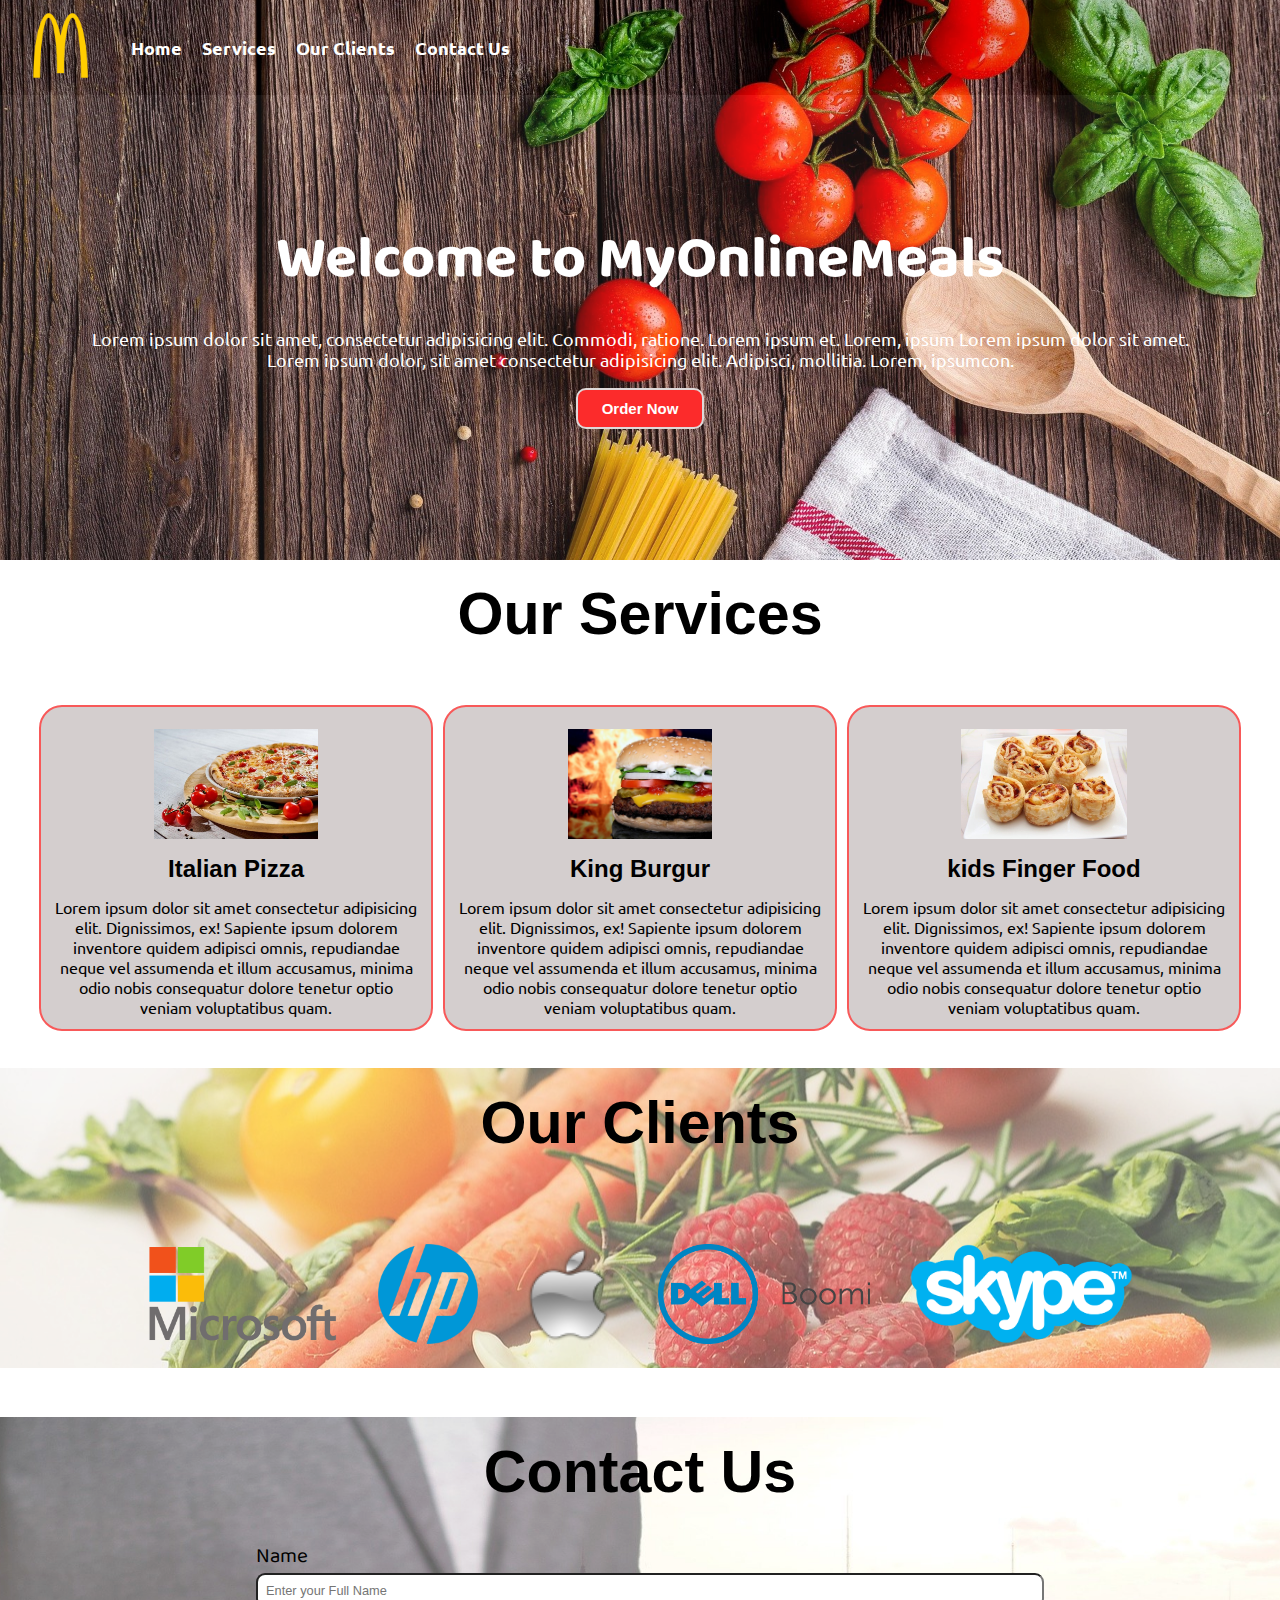
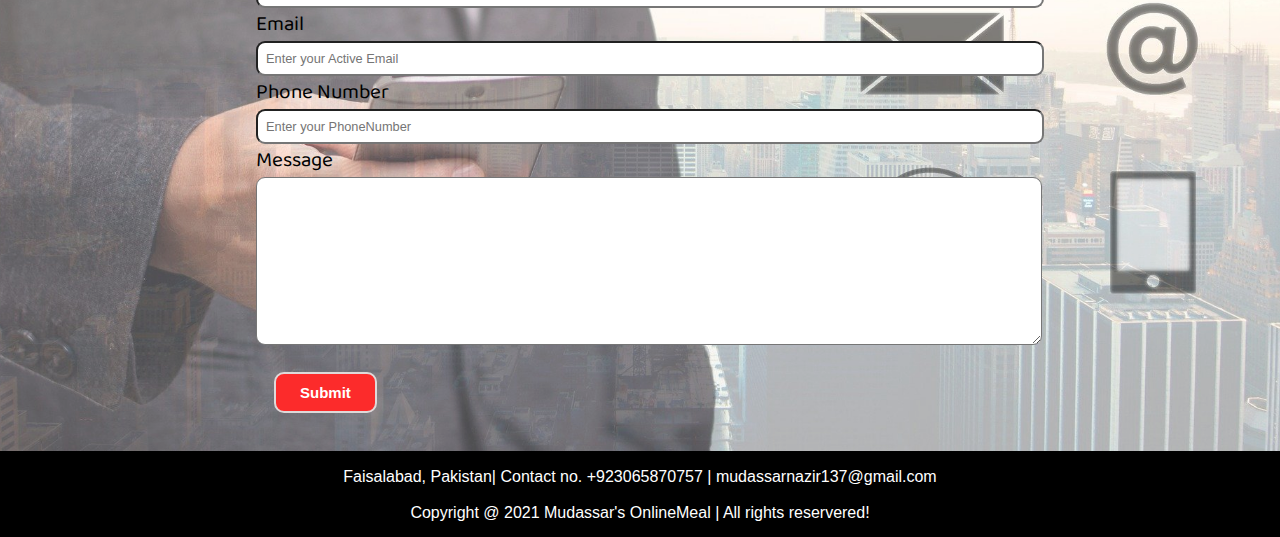
<file: index.html>
<!DOCTYPE html>
<html lang="en">

<head>
    <meta charset="UTF-8">
    <meta http-equiv="X-UA-Compatible" content="IE=edge">
    <meta name="viewport" content="width=device-width, initial-scale=1.0">
    <title>Best Online Food Delivery Services in Faisalabad | MyOnlineMeals.com</title>
    <link href="https://fonts.googleapis.com/css2?family=Baloo+Bhai+2&display=swap" rel="stylesheet">
    <link href="https://fonts.googleapis.com/css2?family=Kaisei+HarunoUmi&family=Ubuntu:wght@300&display=swap"
        rel="stylesheet">

    <link rel="stylesheet" href="css/style.css">
    <link rel="stylesheet" media="screen and (max-width:1022px)" href="css/phone.css">
</head>

<body>
    <nav id="navbar">
        <div id="logo">
            <img src="img/mcdonald logo.png" alt="MyOnlineMeals">
        </div>
        <ul>
            <li class="item"><a href="#home">Home</a></li>
            <li class="item"><a href="#services-conatiner">Services</a></li>
            <li class="item"><a href="#clients-section">Our Clients</a></li>
            <li class="item"><a href="#contact">Contact Us</a></li>
        </ul>
    </nav>
    <section id="home">
        <h1 class="h-primary">Welcome to MyOnlineMeals</h1>
        <p> Lorem ipsum dolor sit amet, consectetur adipisicing elit. Commodi, ratione. Lorem ipsum et. Lorem, ipsum
            Lorem ipsum dolor sit amet.</p>

        <p> Lorem ipsum dolor, sit amet consectetur adipisicing elit. Adipisci, mollitia. Lorem, ipsumcon.</p>
        <button class="btn">Order Now</button>
    </section>

    <section id="services-conatiner">
        <h1 class="h-primary center">Our Services</h1>
        <div id="services">
            <div class="box">
                <img src="img/service3.jpg" alt="">
                <h2 class="h-thirdly center">Italian Pizza</h2>
                <p>Lorem ipsum dolor sit amet consectetur adipisicing elit. Dignissimos, ex! Sapiente ipsum dolorem
                    inventore quidem adipisci omnis, repudiandae neque vel assumenda et illum accusamus, minima odio
                    nobis consequatur dolore tenetur optio veniam voluptatibus quam.</p>
            </div>
            <div class="box">
                <img src="img/service1.jpg" alt="">
                <h2 class="hthirdly center">King Burgur</h2>
                <p>Lorem ipsum dolor sit amet consectetur adipisicing elit. Dignissimos, ex! Sapiente ipsum dolorem
                    inventore quidem adipisci omnis, repudiandae neque vel assumenda et illum accusamus, minima odio
                    nobis consequatur dolore tenetur optio veniam voluptatibus quam.</p>
            </div>
            <div class="box">
                <img src="img/service2.jpg" alt="">
                <h2 class="hthirdly center">kids Finger Food</h2>
                <p>Lorem ipsum dolor sit amet consectetur adipisicing elit. Dignissimos, ex! Sapiente ipsum dolorem
                    inventore quidem adipisci omnis, repudiandae neque vel assumenda et illum accusamus, minima odio
                    nobis consequatur dolore tenetur optio veniam voluptatibus quam.</p>
            </div>
        </div>
    </section>
    <section id="clients-section">
        <h1 class="h-primary center">Our Clients</h1>
        <div id="clients">
            <div class="client-items">
                <img src="img/Microsoft_logo.png" alt="Our Clients">
            </div>
            <div class="client-items">
                <img src="img/hp.png" alt="Our Clients">
            </div>
            <div class="client-items">
                <img src="img/png-apple-logo-9718-64x64.ico" alt="Our Clients">
            </div>
            <div class="client-items">
                <img src="img/Dell_Boomi.png" alt="Our Clients">
            </div>
            <div class="client-items">
                <img src="img/skype.png" alt="Our Clients">
            </div>
        </div>
    </section>
    <section id="contact">
        <h1 class="h-primary center">Contact Us</h1>
        <div id="contact-box">
            <form action="">
                <div class="form-group">
                    <label for="name">Name</label>
                    <input type="text" name="name" id="name" placeholder="Enter your Full Name">
                </div>
                <div class="form-group">
                    <label for="name">Email</label>
                    <input type="email" name="Email" id="name" placeholder="Enter your Active Email">
                </div>
                <div class="form-group">
                    <label for="name">Phone Number</label>
                    <input type="tel" name="PhoneNumber" id="PhoneNumber" placeholder="Enter your PhoneNumber">
                </div>
                <div class="form-group">
                    <label for="name">Message</label>
                    <textarea name="message" id="message" cols="30" rows="10"></textarea>
                    <button class="btn">Submit</button>
                </div>
            </form>
        </div>
    </section>
    <footer>
        <div class="center">
            Faisalabad, Pakistan| Contact no. +923065870757 | mudassarnazir137@gmail.com <br> <br>
            Copyright @ 2021 Mudassar's OnlineMeal | All rights reservered!
        </div>
    </footer>
</body>

</html>
</file>
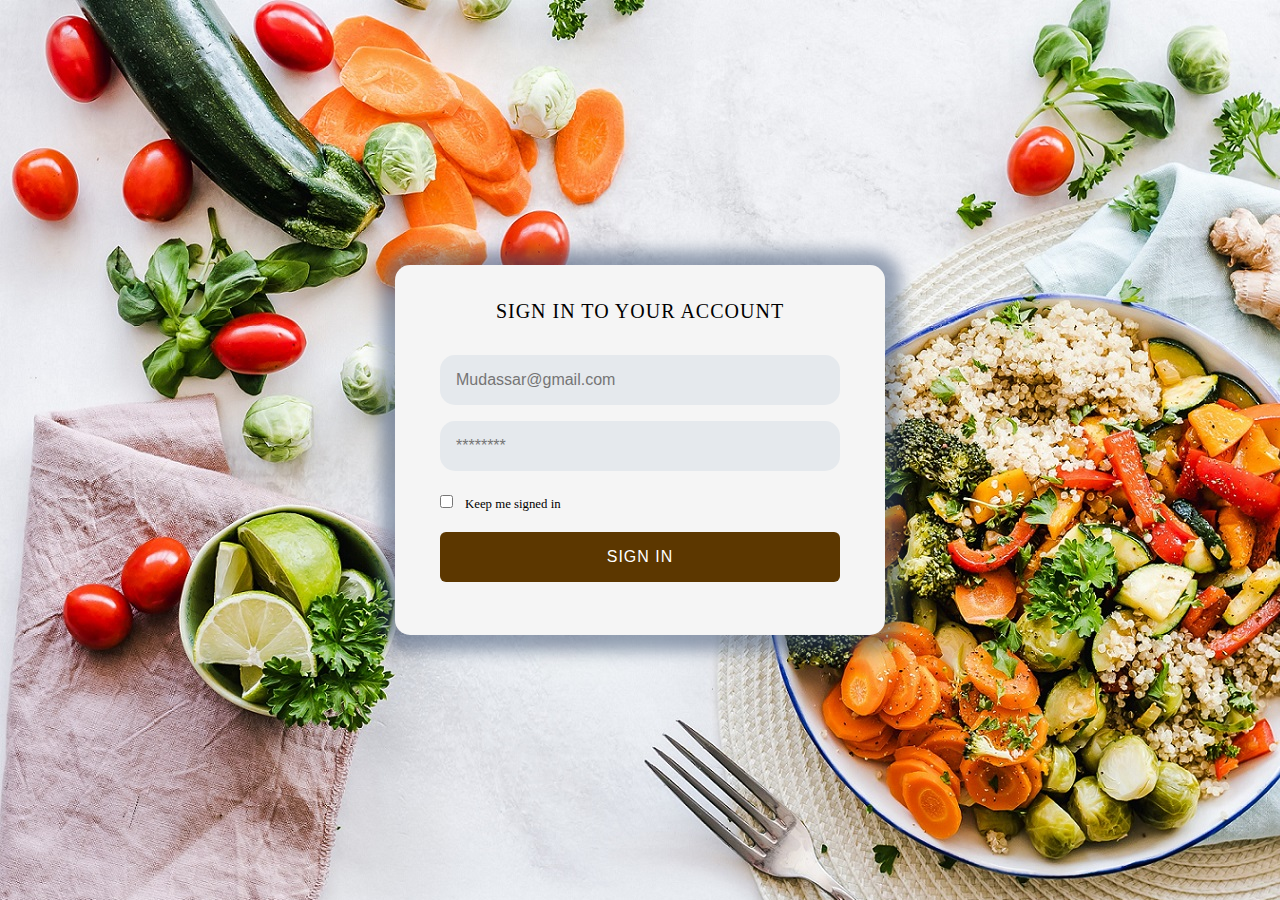
<file: login.html>
<!DOCTYPE html>
<html lang="en">

<head>
    <meta charset="UTF-8">
    <meta http-equiv="X-UA-Compatible" content="IE=edge">
    <meta name="viewport" content="width=device-width, initial-scale=1.0">
    <title>Log in to your account</title>
    <link rel="stylesheet" href="/css/login.css">
</head>

<body>
    <div class="page-wrapper">
        <div class="prompt-container">
            <h1>Sign in to your account</h1>
            <input type="email" id="email" name="user_email" placeholder="Mudassar@gmail.com">
            <input type="password" id="password" name="user_password" placeholder="********">
            <span class="checkbox-span">
                <input type="checkbox" id="checkbox" name="checkbox_checked">
                <label for="checkbox">Keep me signed in</label>
            </span>
            <button>Sign in </button>
        </div>
    </div>
</body>

</html>
</file>
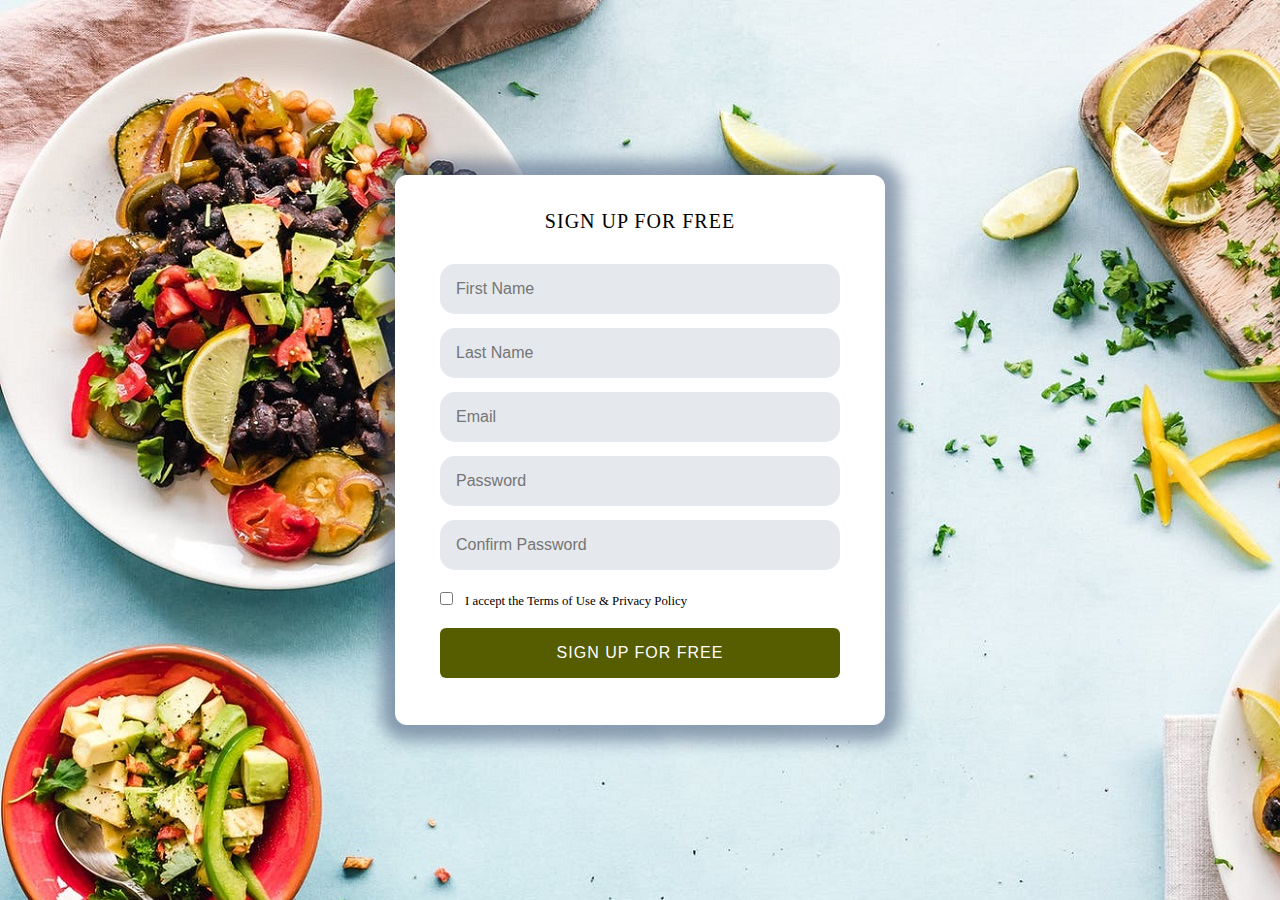
<file: Signup.html>
<!DOCTYPE html>
<html lang="en">

<head>
    <meta charset="UTF-8">
    <meta http-equiv="X-UA-Compatible" content="IE=edge">
    <meta name="viewport" content="width=device-width, initial-scale=1.0">
    <title>Sign Up to your account</title>
    <link rel="stylesheet" href="/css/signup.css">
</head>

<body>
    <div class="page-wrapper">
        <div class="prompt-container">
            <h1>Sign Up For Free</h1>
            <input type="text" name="user_name" id="name" placeholder="First Name">
            <input type="text" name="user_name" id="name" placeholder="Last Name">
            <input type="email" id="email" name="user_email" placeholder="Email">
            <input type="password" id="password" name="user_password" placeholder="Password">
            <input type="password" id="password" name="user_password" placeholder="Confirm Password">
            <span class="checkbox-span">
                <input type="checkbox" id="checkbox" name="checkbox_checked">
                <label for="checkbox">I accept the Terms of Use & Privacy Policy</label>
            </span>
            <button>Sign Up For Free</button>
        </div>
    </div>
</body>

</html>
</file>
<file: css/phone.css>
*{
    scroll-behavior: smooth;
}
/* Navigation */

#navbar{
    flex-direction: column;

}

#navbar ul li a{
    font-weight: bolder;
    font-size: 15px;
    padding: 0px 7px;
    padding-bottom: 7px;
}

/* Home Section  */
#home{
    height: 280px;
    padding: 3px 30px;

}

#home h1{
    padding-top: 60px;
}

#home::before{
    height: 430px;
}

#home p{
    font-size: 13px;

}

/* Services Section  */
#services{
    flex-direction: column;
    justify-content: center;
    align-items: center;

}


#services .box{
    width: 90%;
}

/* Client Section  */
#clients{
    flex-wrap: wrap;
}

#clients img{
    width: 80px;
    padding: 6px;
    height: auto;
}

/* contact us section */
#contact-box form{
    width: 75%;
}

/* Footer Section  */


/* Utility Classes */
.h-primary{
    font-size: 34px;
}

.btn{
    font-size: 14px;
    padding: 5px 20px;
}
</file>
<file: css/login.css>
* {
    margin: 0%;
    padding: 0%;
}

.page-wrapper {
    height: 100vh;
    font-family: Georgia, 'Times New Roman', Times, serif;
    background-image: url(/img/photo2.jpg);
    opacity: 1;
    display: flex;
    justify-content: center;
    align-items: center;
}

.prompt-container {
    background-color: rgb(245, 245, 245);
    width: 400px;
    height: 300px;
    padding: 35px 45px;
    border-radius: 15px;
    display: flex;
    flex-direction: column;
    box-shadow: 1px 1px 15px 15px rgba(58, 79, 114, 0.5);
}

h1 {
    font-weight: 100;
    font-size: 1.25em;
    letter-spacing: 1px;
    text-transform: uppercase;
    margin-bottom: 24px;
    text-align: center;
}

input {
    border-radius: 15px;
    background-color: #e5e9ed;
    border: none;
    margin: 8px 0;
    padding: 16px 16px;
    font-size: 1em;
    font-weight: 300;
}

.checkbox-span {
    margin-top: 8px;
}

label {
    font-size: .8em;
    font-weight: 300;
}

#checkbox {
    margin-right: 8px;
    cursor: pointer;
}

button {
    border-radius: 6px;
    padding: 16px 0;
    text-align: center;
    background-color: #5c3700;
    border: none;
    font-size: 1em;
    font-weight: 500;
    letter-spacing: 1px;
    text-transform: uppercase;
    color: white;
    margin-top: 16px;
    cursor: pointer;
}

button:hover {
    background-color: #0e9154;
}
</file>
<file: css/signup.css>
* {
    margin: 0%;
    padding: 0%;
}

.page-wrapper {
    height: 100vh;
    font-family: Cambria, Cochin, Georgia, Times, 'Times New Roman', serif;
    background-image: url(/img/image7.jpeg);
    opacity: 1;
    display: flex;
    justify-content: center;
    align-items: center;
}

.prompt-container {
    background-color: rgb(255, 255, 255);
    width: 400px;
    height: 480px;
    padding: 35px 45px;
    border-radius: 12px;
    display: flex;
    flex-direction: column;
    box-shadow: 1px 1px 15px 15px rgba(58, 79, 114, 0.5);
}

h1 {
    font-weight: 100;
    font-size: 1.25em;
    letter-spacing: 1px;
    text-transform: uppercase;
    margin-bottom: 24px;
    text-align: center;
}

input {
    border-radius: 15px;
    background-color: #e5e9ed;
    border: none;
    margin: 7px 0;
    padding: 16px 16px;
    font-size: 1em;
    font-weight: 300;
}

.checkbox-span {
    margin-top: 8px;
}

label {
    font-size: .8em;
    font-weight: 300;
}

#checkbox {
    margin-right: 8px;
    cursor: pointer;
}

button {
    border-radius: 6px;
    padding: 16px 0;
    text-align: center;
    background-color: #565c00;
    border: none;
    font-size: 1em;
    font-weight: 500;
    letter-spacing: 1px;
    text-transform: uppercase;
    color: white;
    margin-top: 16px;
    cursor: pointer;
}

button:hover {
    background-color: #13103d;
}
</file>
<file: css/style.css>
/* CSS reset */
* {
    scroll-behavior: smooth;
    margin: 0px;
    padding: 0px;
}

/* CSS Variables */
:root {
    --navbar-height: 50px;
}

/* Navigation Bar */
#navbar {
    display: flex;
    align-items: center;
}

/* Navigation Bar :logo and image */
#logo {
    margin: 5x 34px;
}

#logo img {

    height: 65px;
    width: 55px;
    margin: 13px 33px;
}

/*Navigation Bar: List styling */
#navbar {
    position: relative;
}

#navbar ul {
    display: flex;
}

#navbar li {
    list-style: none;
    font-size: 1.3rem;

}

#navbar ul li a {
    text-align: center;
    font-family: 'Ubuntu', sans-serif;
    font-size: 18px;
    font-weight: bold;
    color: white;
    display: block;
    padding: 10px;
    border-radius: 20px;
    text-decoration: none;
}

#navbar ul li a:hover {
    color: rgb(255, 138, 138);
}

#navbar::before {
    content: "";
    background-color: black;
    position: absolute;
    height: 100%;
    width: 100%;
    z-index: -1;
    opacity: .9;
}

/* Home Section  */
#home {
    display: flex;
    flex-direction: column;
    height: 448px;
    justify-content: center;    
    align-items: center;
}

#home::before {
    content: "";
    background: url(..//img/Photo1.jpg) no-repeat center center/cover;
    position: absolute;
    top: 0px;
    left: 0px;
    height: 560px;
    width: 100%;
    z-index: -1;
    opacity: .94;
}

#home h1 {
    color: white;
    text-align: center;

}

#home p {
    font-family: 'Ubuntu', sans-serif;
    color: white;
    text-align: center;
    font-size: 1.1rem;
}

/* Utility Classes */

.h-primary {
    font-family: 'Baloo Bhai 2', cursive;
    font-size: 3.7rem;
    padding: 20px;
}

.btn {
    font-weight: bold;
    font-size: 15px;
    color: white;
    margin: 18px;
    border-radius: 10px;
    padding: 10px 24px;
    border: 2px solid rgb(223, 217, 217);
    background-color: rgb(252, 43, 43);
    cursor: pointer;
}

.btn:hover {
    background-color: rgb(128, 37, 37);
}

/* Services Section */

.h-secondary center {
    font-size: 1.8rem;
    padding: 12px;
    font-family: 'Ubuntu', sans-serif;
}

.center {
    font-family: 'Trebuchet MS', 'Lucida Sans Unicode', 'Lucida Grande', 'Lucida Sans', Arial, sans-serif;
    text-align: center;
    margin-bottom: 14px;
    margin-top: 16px;
}

#services {
    margin: 34px;
    display: flex;
}


#services .box {
    background-color: rgb(212, 206, 206);
    border: 2px solid rgb(248, 89, 89);
    width: 390px;
    margin: 3px 5px;
    border-radius: 23px;
    padding: 12px;
}

#services .box img {
    display: block;
    margin: auto;
    height: 110px;
    margin-top: 10px;

}

#services p {
    font-family: 'Ubuntu', sans-serif;
    text-align: center;
    align-items: center;
}

/* client section */

#clients-section {
    position: relative;
}

#clients-section::before {
    content: "";
    position: absolute;
    background: url(..//img/vegetables-1085063_1280.jpg) center;
    height: 90%;
    width: 100%;
    z-index: -1;
    opacity: .67;
}

#clients {
    height: 210px;
    display: flex;
    justify-content: center;
    align-items: center;
}

#clients img {
    padding: 20px;
    height: 100px;
}

/* contact section */

#contact {
    font-family: 'Baloo Bhai 2', cursive;
    position: relative;
}

#contact::before {
    background: url(../img/photo3.jpg) no-repeat center center/cover;
    content: "";
    position: absolute;
    height: 100%;
    width: 100%;
    z-index: -1;
    opacity: .9;
}

#contact-box {
    display: flex;
    justify-content: center;
    align-items: center;
    padding-bottom: 20px;
}

#contact-box form {
    width: 60%;
}

#contact-box label {
    font-size: 1.3rem;

}

#contact-box input,
#contact-box textarea {
    width: 100%;
    padding: 0.5rem;
    border-radius: 9px;
    font-size: .8rem;

}

/* Footer styling */

footer {

    background: black;
    color: white;
    padding: 1px;
    ;
}
</file>
